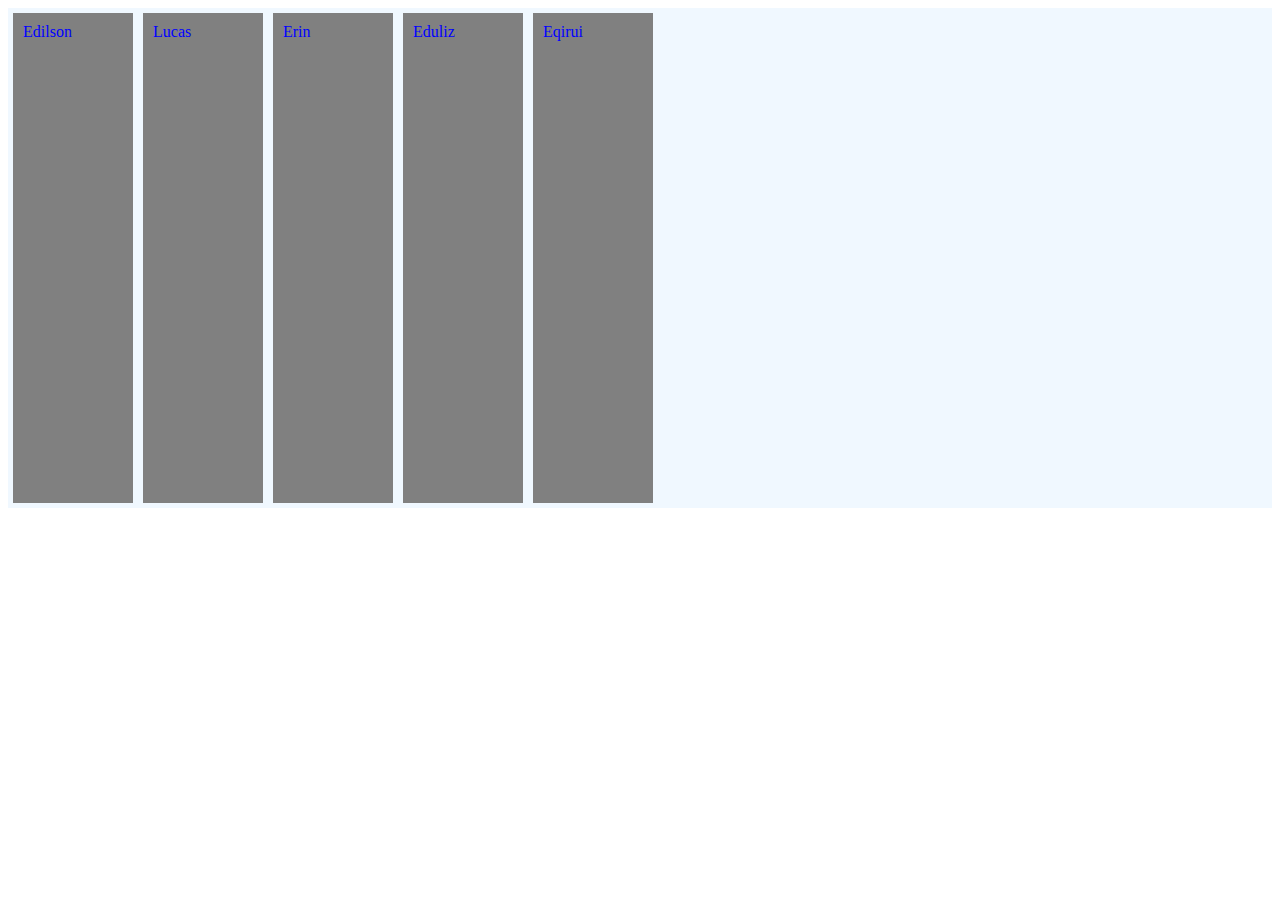
<file: como-funciona-o-flex-do-css/index.html>
<!doctype html>
<html lang="pt-pt">
	<head>
		<title>Decorando mensagens</title>
		<link rel="stylesheet" type="text/css" href="estilo.css"/>
	</head>
	<body>
		<div class="container">
			<span class="article article-1">Edilson</span>
			<span class="article article-2">Lucas</span>
			<span class="article article-3">Erin</span>
			<span class="article article-4">Eduliz</span>
			<span class="article article-5">Eqirui</span>
		</div>
		
	</body>
</html>
</file>
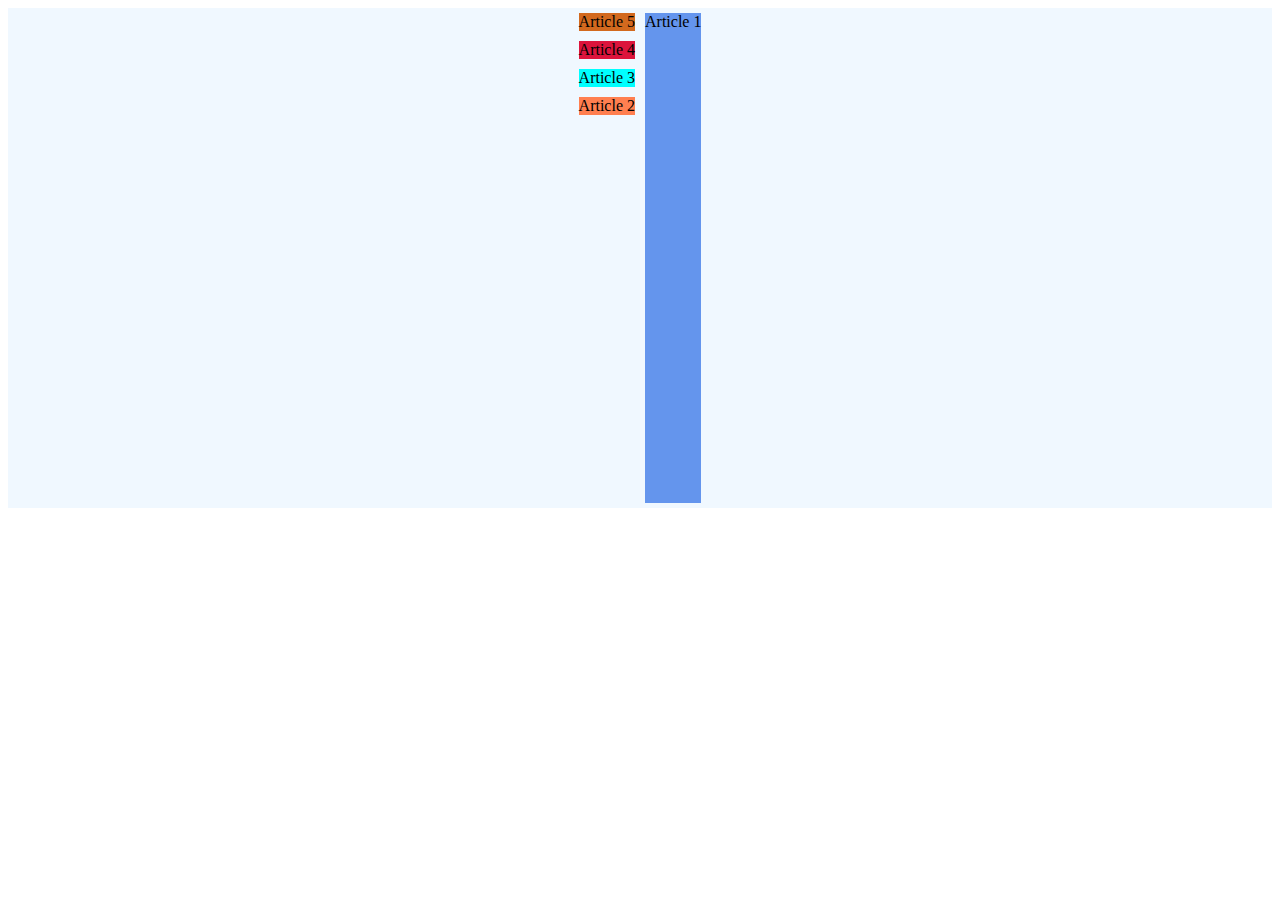
<file: como-usar-as-propriedades-do-filho-do-flex/index.html>
<!doctype html>
<html lang="pt-pt">
	<head>
		<title>Usando Flex</title>
		<link rel="stylesheet" type="text/css" href="estilo.css"/>
	</head>
	<body>
		<section class="articles">
			<article class="article article-01">Article 1</article>
			<article class="article article-02">Article 2</article>
			<article class="article article-03">Article 3</article>
			<article class="article article-04">Article 4</article>
			<article class="article article-05">Article 5</article>
		</section>
	</body>
</html>
</file>
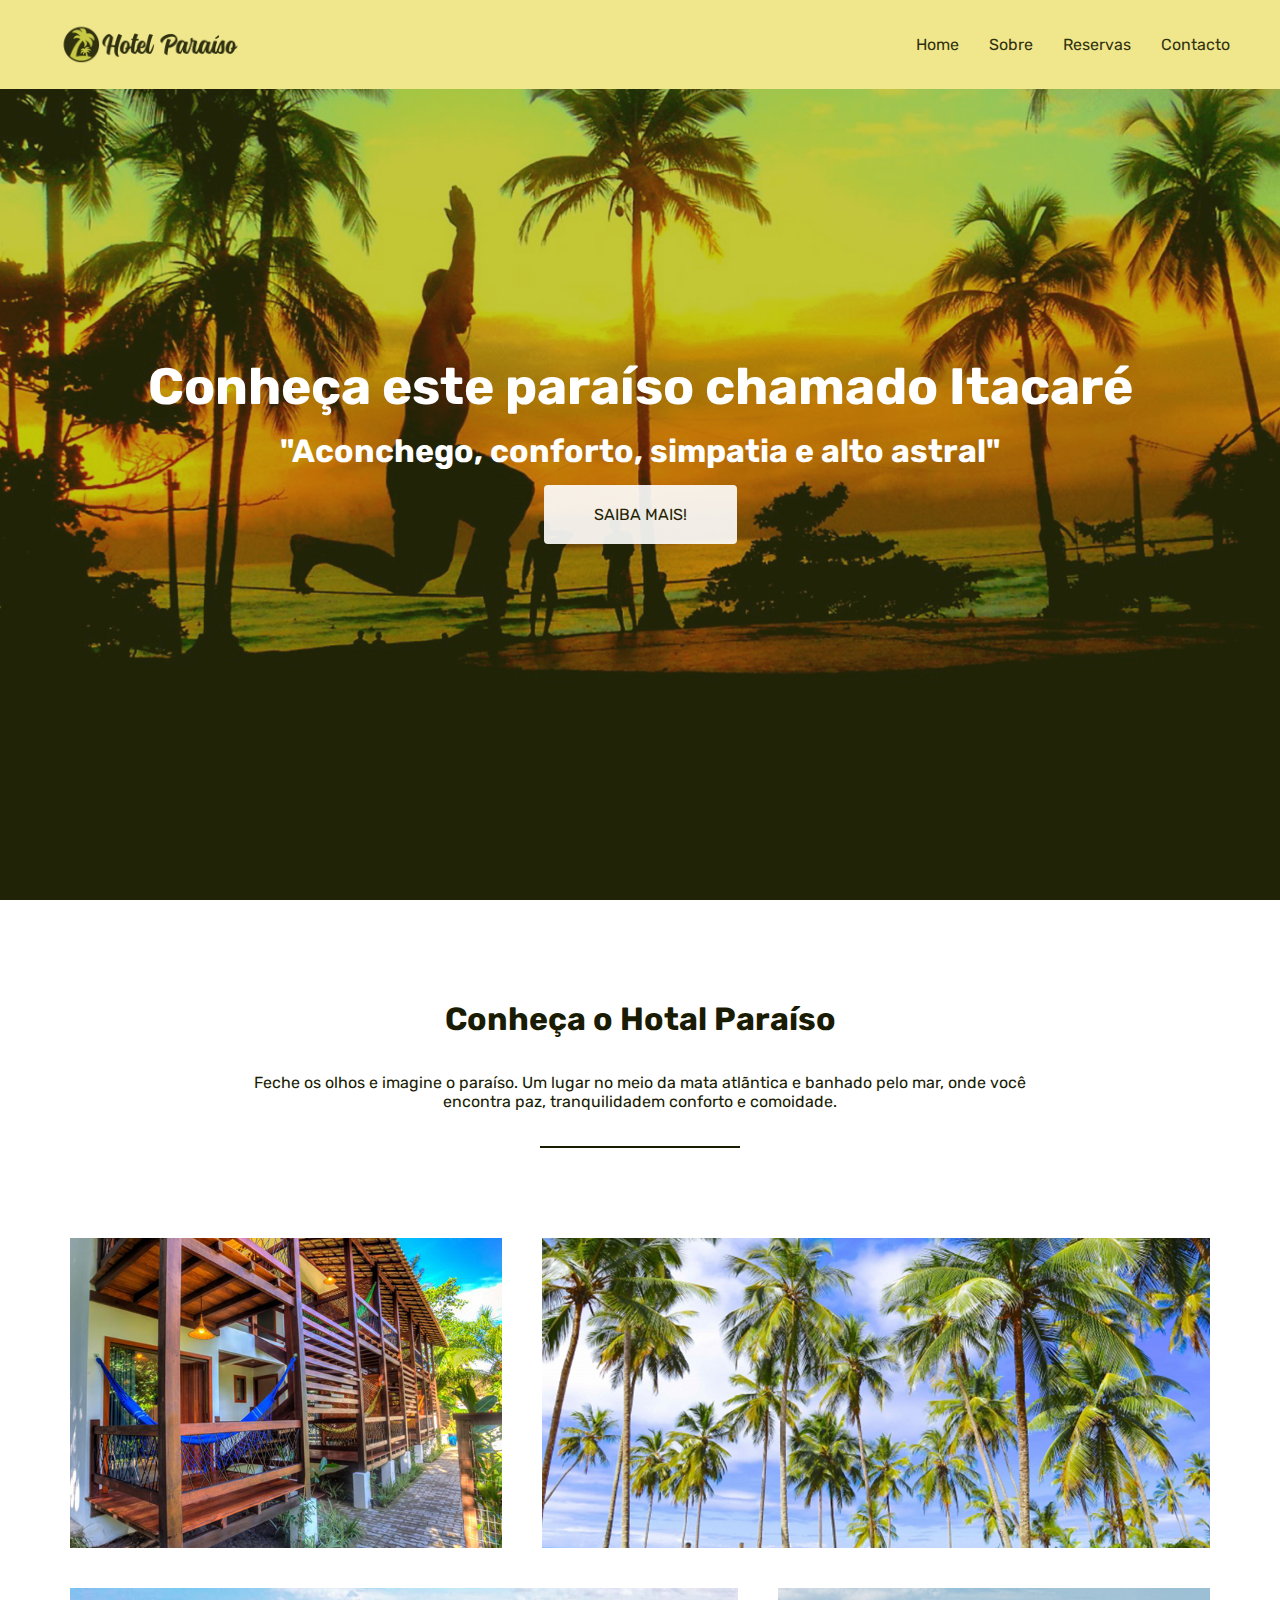
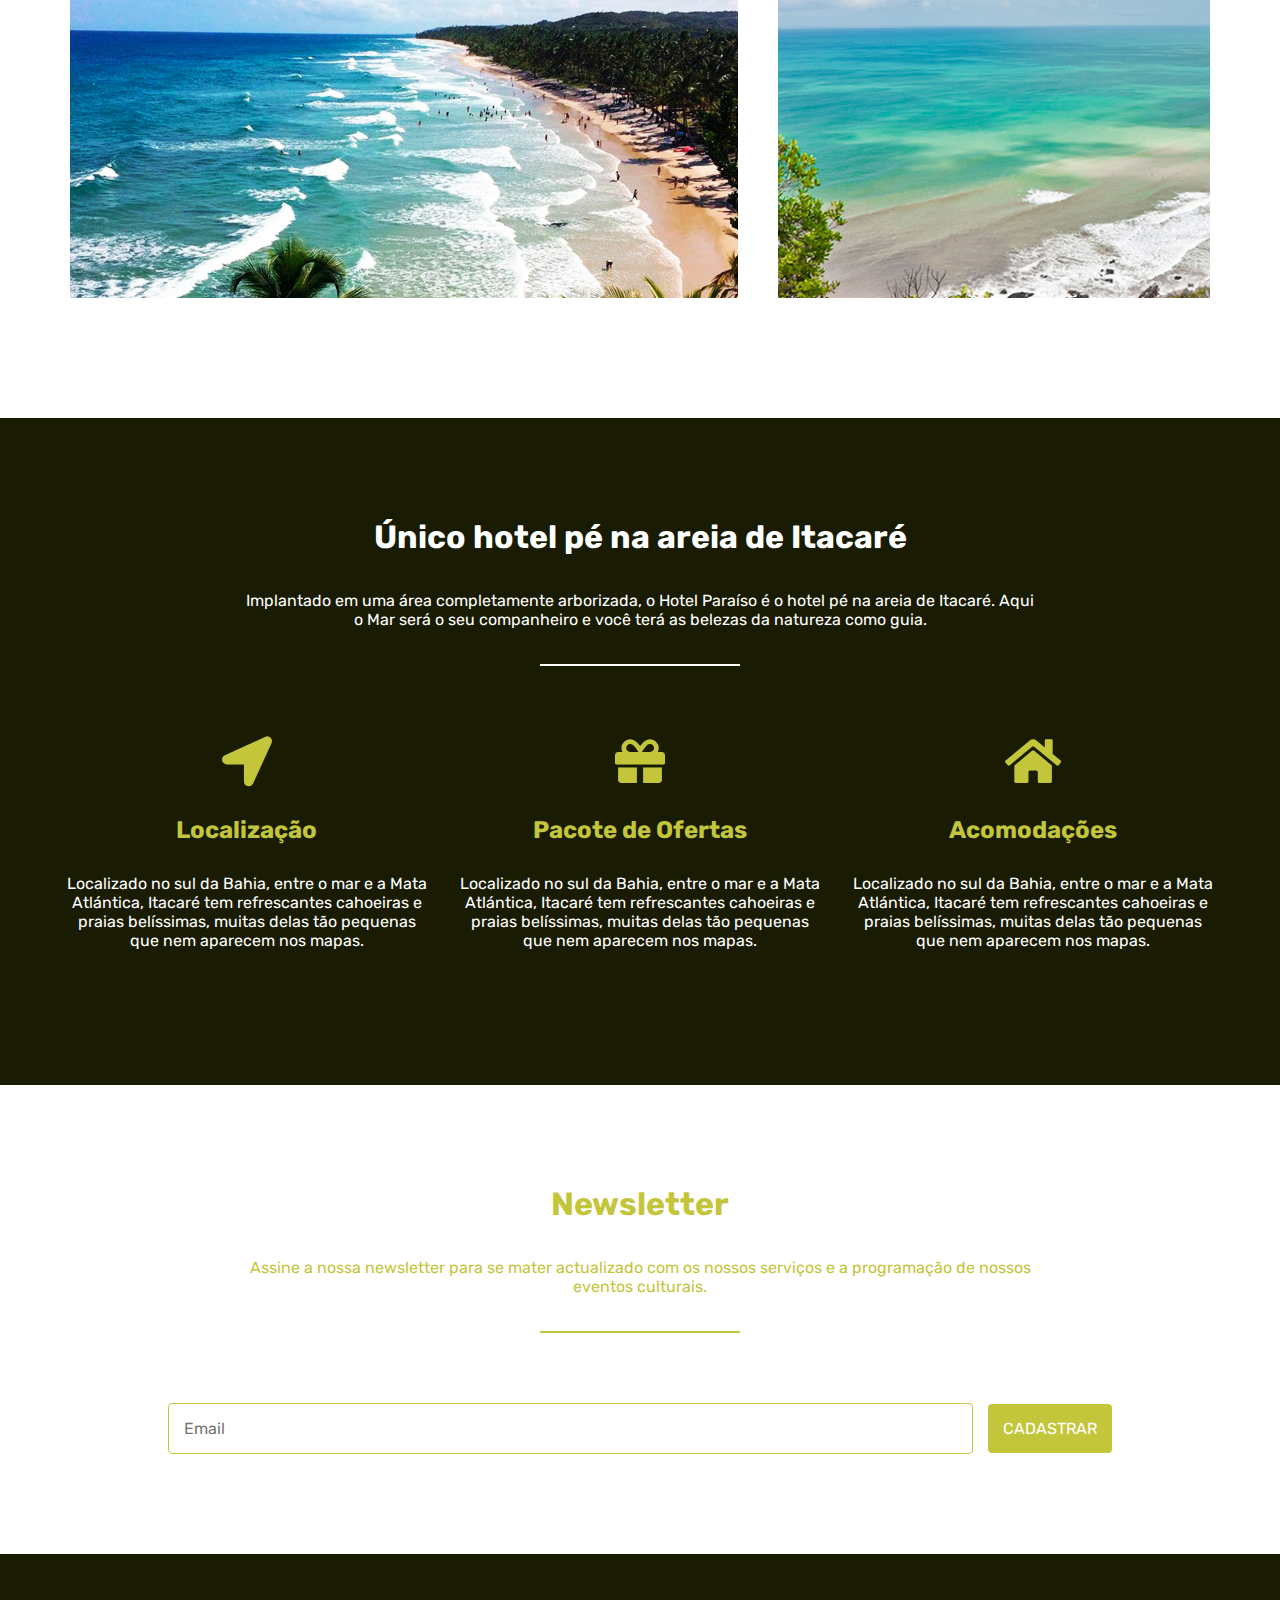
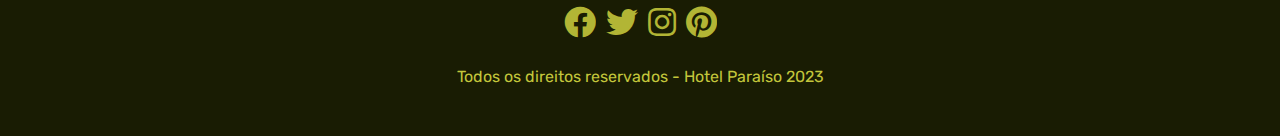
<file: project-final/index.html>
<!doctype html>
<html lang="pt-pt">
	<head>
	<meta charset="utf-8">
		<title>Flex Box Projecto Completo || Hotel Paraíso</title>
		
		<link rel="stylesheet" href="https://use.fontawesome.com/releases/v5.0.12/css/all.css">
		<link href="https://fonts.googleapis.com/css2?family=Rubik:ital,wght@0,300;0,400;0,500;0,700;0,900;1,300;1,400;1,500;1,700;1,900&display=swap" rel="stylesheet">
		<link rel="stylesheet" type="text/css" href="css/estilo.css"/>
	</head>
	<body>
	
	<!--Cabeçalho: Logo e Menu-->
		<header>
			<a href="index.html"><img src="img/logo.png" alt="Hotel Paraiso"></a>
			
			<nav>
				<ul>
					<li><a href="index.html">Home</a></li>
					<li><a href="">Sobre</a></li>
					<li><a href="">Reservas</a></li>
					<li><a href="">Contacto </a></li>
				</ul>
			</nav>
		</header>
		<!--Cabeçalho: Logo e Menu: End-->
		
		<!-- Section - Hero Image-->
		<section class="hero">
			<h1>Conheça este paraíso chamado Itacaré</h1>
			<h3>"Aconchego, conforto, simpatia e alto astral"</h3>
			<a class="btn" href="#">Saiba mais!</a>
		</section>
		<!--Hero Image: End-->
		
		<!-- Section - Conheça o hotel-->
		<section class="conheca-o-hotel">
			
			<h3>Conheça o Hotal Paraíso</h3>
			<p>Feche os olhos e imagine o paraíso. Um lugar no meio da mata atlãntica e banhado pelo mar, onde você encontra paz, tranquilidadem conforto e comoidade.</p>
			<hr>
			<ul class="grid">
				<li class="small" style="background-image: url('img/itacare-01.jpg');"></li>
				<li class="large" style="background-image: url('img/itacare-02.jpg');"></li>
				<li class="large" style="background-image: url('img/itacare-03.jpg');"></li>
				<li class="small" style="background-image: url('img/itacare-04.jpg');"></li>
			</ul>
		</section>
		<!--Conheça mais o hotel: End-->
		
		<!--Section - Carateristica: Begin-->
		<section class="caracteristicas">
			<h3>Único hotel pé na areia de Itacaré</h3>
			<p>Implantado em uma área completamente arborizada, o Hotel Paraíso é o hotel pé na areia de Itacaré. Aqui o Mar será o seu companheiro e você terá as belezas da natureza como guia.</p>
			<hr>
			<ul class="grid">
				<li>
					 <i class="fas fa-location-arrow"></i>
					 <h4>Localização</h4>
					 <p>Localizado no sul da Bahia, entre o mar e a Mata Atlántica, Itacaré tem refrescantes cahoeiras e praias belíssimas, muitas delas tão pequenas que nem aparecem nos mapas.
				</li>
				<li>
					 <i class="fas fa-gift "></i>
					 <h4>Pacote de Ofertas</h4>
					 <p>Localizado no sul da Bahia, entre o mar e a Mata Atlántica, Itacaré tem refrescantes cahoeiras e praias belíssimas, muitas delas tão pequenas que nem aparecem nos mapas.
				</li>
				<li>
					 <i class="fas fa-home"></i>
					 <h4>Acomodações</h4>
					 <p>Localizado no sul da Bahia, entre o mar e a Mata Atlántica, Itacaré tem refrescantes cahoeiras e praias belíssimas, muitas delas tão pequenas que nem aparecem nos mapas.
				</li>
			</ul>
		</section>
		<!--Section - Carateristica: End-->
		
		<!--Section - Newsletter: Begin-->
		<section class="newsletter">
			<h3>Newsletter</h3>
			<p>Assine a nossa newsletter para se mater actualizado com os nossos serviços e a programação de nossos eventos culturais.</p>
			<hr>
			<form>
				<input type="text" placeholder="Email">
				<button>Cadastrar</button>
			</form>
		</section>
		<!--Section - Newsletter: End-->
		
		<footer>
			<ul>
				<li><a href="#"><i class="fab fa-facebook"></i></a></li>
				<li><a href="#"><i class="fab fa-twitter"></i></a></li>
				<li><a href="#"><i class="fab fa-instagram"></i></a></li>
				<li><a href="#"><i class="fab fa-pinterest"></i></a></li>
			</ul>
			<p>Todos os direitos reservados - Hotel Paraíso 2023</p>
		</footer>
	</body>
</html>
</file>
<file: como-funciona-o-flex-do-css/estilo.css>
.container{
	display: flex;
	background: aliceblue;
	height: 500px;
	
	flex-direction: row;
	/*
	*Valores possiveis para flex-direction:
	**row *(padrao)
	*colums
	*row-reverse
	*column-reverse
	*/
	
	flex-wrap: nowrap;
	/*
	*Valores para flex-wrap:
	*no-wrap *(padrao)
	*wrap
	*wrap-reverse
	*/
	
	flex-flow: row wrap;
	/*
	*Valores para flex-flow:
	* #flex-direction #flex-wrap
	*/
	
	justify-content: flex-start;
	/*
	*Valores para justufy-content:
	*flex-start
	*flex-end
	*center
	*space-between
	*space-around
	*/
	
	align-items:stretch;
	/*
	*Valores para align-items:
	*stretch *(padrao)
	*flex-end
	*flex-start
	*center
	*baseline
	*/
	
	align-content: stretch;
	/*
	*Valores para align-content:
	*stretch *(padrao)
	*flex-start
	*flex-end
	*center
	*space-between
	*space-around
	*/
	
}
.article{
	color: blue;
	padding: 10px;
	margin: 5px;
	background: gray;
	width:100px;
}
</file>
<file: como-usar-as-propriedades-do-filho-do-flex/estilo.css>
.articles{
	background-color: aliceblue;
	height: 500px;
	display: flex;
	flex-flow: column wrap;
	align-content: center;
	
}

.articles .article{
	background-color: CornflowerBlue;
	margin: 5px;
	/*flex-grow: 0;*/
}

.articles .article-01{
	background-color: chartrouse;
	order: 5;
	flex-basis: 100%;
}

.articles .article-02{
	background-color: coral;
	order: 4;
	/*flex-grow: 1;*/
}
.articles .article-03{
	background-color: cyan;
	order: 3;
}
.articles .article-04{
	background-color: crimson;
	order: 2;
}
.articles .article-05{
	background-color: chocolate;
	order: 1;
	align-self: center;
	/*flex-grow: 1;*/
	
}
</file>
<file: project-final/css/estilo.css>
/*
*Begin
*RESET CSS
*/
*{
	margin:0;
	padding: 0; 
	font-size: 100%; /* Como vamos trabalhar com unidades de medida relaiva para representar as fonts, o em é relativo ao body, nesse caso, 100% do body */
	box-sizing: border-box;/* Para não problemas com os paddings */
	font-family: 'Rubik', sans-serif;
}

ul{
	list-style:none; /* Estilo da lista, é nenhum*/
}

a{
	text-decoration: none;
	cursor: pointer;
	opacity: 0.9; /* o quanto vai ser opaco, sem cor*/
}
a:hover{
	opacity: 1;
}
/*
*RESET CSS
*End
*/


/*
*Begin
* Header
* Cabeçalho: Logo e Menu
*/
header{
	background: khaki;
	width: 100%;
	position: absolute; /* Colocamos o header como absolute em relacao ao body porque queremos que no fututro ele fique por cima do efeito hero */
	top: 0;
	left: 0;
	display: flex; /* Para trabalharmos no alinhamento */
	justify-content: space-between; /* adicionamos um espaámento entre os objectos com justify-content: space-between */
	align-items: center; /* Adicionar um alinhamento vertical | up and down, o conteudo do objecto ficara no centro*/
	padding: 20px 50px; /* 20px top and bottom, 50px right and left */
}

/* Tratando a imagem do Header*/
header img{
	width: 200px;/* Largura da imagem*/
}

/* Tratando a lista do menu*/
header nav ul{
	display: flex; /* Para deixar o menu em linha horizontal */
}
header nav ul li a{
	color: #191c03; /* Cor do links do menu */
}
header nav ul li{
	margin: 0 15px; /* Adicionar espaçamento entre as li(elementos do ul), ele vai adicionar do lado esquerdo e direito o espaço, infelizmento o primeiro item não deve ter e o ultimo item também, entao vamos selecionar o útimo item e o primeiro e depois remover os espaços */
}
header nav ul li:first-child{/*Usamos o :first-child para selecionar o primeiro filho o objecto; */
	margin-left: 0; 
}
header nav ul li:last-child{ /*Usamos o :last-child para selecionar o último filho do objecto */
	margin-right: 0;
}
/*
* Header
* End
*/

/*
* Begin
* Hero
* Hero e o texto no centro
*/
.hero{
	background-image: url(../img/hero.jpg); /* O fundo será a imagem que queremos colocar no hero */
	background-size: cover; /* Esta proprindade é usada quando queremos cobrir todo o interior do elemento, mesmo se tiver mos de esticar(stretch the) a imagem ou tivermos de cortar algumas bordas da imagem. */
	min-height: 100vh; /* 100vh é equivalente a 100% mas é relativa a altura do container nesse caso VH = viewport height*/
	color: #fff;
	text-align: center;
	display: flex; /**/
	justify-content: center; /* faz o alinhamento horizontal */
	align-items: center;/* Faz o alinhamento vertical */ 
	flex-direction: column; /* Fez com que o <h1>, <h3> e <a> fossem renderizados, programados, organizados em colunas. um em cima do outro. */
}
.hero h1{
	font-size: 3.2rem; 
	margin-bottom: 15px;
}
.hero h3{
	font-size: 2rem;
	margin-bottom: 15px;
}
.hero .btn{
	background-color: #fff;
	border-radius: 4px; /* Bordas aredondadas */
	color: #191c03;
	padding: 20px 50px;
	text-transform: uppercase;
}
/*
* Hero
* Hero e o texto no centro
* End
*/


/*
* Begin
* Hotel
* Conheça o Hotel
*/
.conheca-o-hotel{
	display: flex; /**/
	flex-direction: column; /* Para o browser renderizar em coluna um em cima do outro */
	align-items: center; /*Para os elementos ficarem no centro na linha horizontal*/
	padding: 100px 50px;
}
.conheca-o-hotel h3{
	color: #191c03;
	font-size: 2rem;
	margin-bottom: 35px;
	text-align: center;
}
.conheca-o-hotel p{
	color: #191c03;
	text-align: center;
	max-width: 800px; /* Define a largura maxima do elemento, se a alargura for maior que a alargura maxiam definida entao o elemento vai ganhar altura(height) se for menor a propriedade não tera efeito. */
	margin-bottom: 35px;
}
.conheca-o-hotel hr{
	width: 200px;
	height: 2px;
	background-color: #191c03;
	margin-bottom: 70px;
	border: none;
}

.conheca-o-hotel ul.grid{
	width: 100%;
	display: flex;
	flex-wrap: wrap; /*Permitir a quebra de tela, é como se dissessimos ao browser, embrulha o conteudo como ele deve ficar. */
}
.conheca-o-hotel ul.grid li{
	height: 350px;
	padding: 20px;
	border-radius: 4px;
	background-clip: content-box; /* Especifica quão distante o background deve fazer dentro do objecto, podendo ser est border-box(valor padrão) este defini que o funco deve ficar por de tras da borda, tem o padding-box este define que o conteúdo deva ficar dentro da borda, no devera alcançar a borda, te por último o content-box este define que o fundo somente fique por detras do conteudo enao do objecto inteiro, nexte caso se o elemento tiver padding o fundo nao afectara o padding  */
	background-size: cover; /* Esta proprindade é usada quando queremos cobrir todo o interior do elemento, mesmo se tiver mos de esticar(stretch the) a imagem ou tivermos de cortar algumas bordas da imagem. */
	background-position: center; /* define a posição do fundo dentro do elemtno se ele ira ficar em cima, no lado, centro etc. */
}

.conheca-o-hotel ul.grid li.small{
	flex-basis: 40%; /* Estamos definindo a largura(comprimento) inicial do objecto */
}
.conheca-o-hotel ul.grid li.large{
	flex-basis: 60%;/* Estamos definindo a largura(comprimento) inicial do objecto */
}
/*
* Hotel
* Conheça o hotel
* End
*/

/*
* Begin
* Section
* Carateristicas
*/
.caracteristicas{
	background-color: #191c03;
	display: flex; /**/
	flex-direction: column; /* Para o browser renderizar em coluna um em cima do outro */
	align-items: center; /*Para os elementos ficarem no centro na linha horizontal*/
	padding: 100px 50px;
}
.caracteristicas h3{
	color: #fff;
	font-size: 2rem;
	margin-bottom: 35px;
	text-align: center;
}
.caracteristicas p{
	color: #fff;
	text-align: center;
	max-width: 800px; /* Define a largura maxima do elemento, se a alargura for maior que a alargura maxiam definida entao o elemento vai ganhar altura(height) se for menor a propriedade não tera efeito. */
	margin-bottom: 35px;
}
.caracteristicas hr{
	width: 200px;
	height: 2px;
	background-color: #fff;
	margin-bottom: 70px;
	border: none;
}

.caracteristicas ul.grid{
	width: 100%;
	display: flex;
}

.caracteristicas ul.grid li{
	padding: 0 15px;
	text-align: center;
}
.caracteristicas ul.grid li i{
	color: #c3c63b;
	font-size: 50px;
	margin-bottom: 30px;
}

.caracteristicas ul.grid li h4{
	color: #c3c63b;
	font-size: 1.5rem;
	margin-bottom: 30px;
}
.caracteristicas ul.grid li p{
	color: #fff;
}
/*
* End
* Section
* Carateristicas
*/

/*
* Begin
* Newaletter
*/
.newsletter{
	display: flex;
	flex-direction: column;
	align-items: center;
	padding: 100px 50px;
	justify-content: center;
}
.newsletter h3{
	color: #c3c63b;
	font-size: 2rem;
	margin-bottom: 35px;
	text-align: center;
}
.newsletter p{
	color: #c3c63b;
	text-align: center;
	max-width: 800px; /* Define a largura maxima do elemento, se a alargura for maior que a alargura maxiam definida entao o elemento vai ganhar altura(height) se for menor a propriedade não tera efeito. */
	margin-bottom: 35px;
}
.newsletter hr{
	width: 200px;
	height: 2px;
	background-color: #c3c63b;
	margin-bottom: 70px;
	border: none;
}

.newsletter form{
	display: flex;
	align-items: center;
	justify-content: center;
	flex-wrap: wrap;
	width: 80%;
}
.newsletter form input{
	padding: 15px;
	border: 1px solid #c3c63b;
	border-radius: 4px;
	margin-right: 15px;
	flex: 1;
}

.newsletter form button{
	padding: 15px;
	background-color: #c3c63b;
	text-transform: uppercase;
	border: none;
	border-radius: 4px;
	color: #fff;
}
/*
* End
* Section
* Newsletter
*/


/*
* Begin
* Footer
*/
footer{
	display: flex;
	flex-direction: column;
	background-color: #191c03;
	padding: 50px 0;
	align-items: center;
}
footer ul{
	display: flex;
	margin-bottom: 25px;
}
footer ul li{
	margin-right: 10px;
}
footer ul li:last-child{
	margin-right: 0;
}
footer ul li a{
	color: #c3c63b;
	font-size: 2rem;
}
footer p{
	color: #c3c63b;
	justify-content: center;
}
/*
* End
* Section
* Footer
*/


/*
* Begin
* Breakpoint
*/
/*Quando atingir 700px será aplicado as regras que estão aqui! */
@media (max-width: 700px){
/*
*Begin
* Header
* Cabeçalho: Logo e Menu
*/
	header{
		flex-direction: column; /* Fará os elementos ficarem em coluna, todos os elementos denttro deste containeir ficarão em forma de uma coluna; de cima para baixo */
	}
	header a img {
		margin-bottom: 15px;
	} 
/*
* Header
* End
*/

/*
* Begin
* Hero
* Hero e o texto no centro
*/
	.hero h1{
		font-size: 2.5rem;
	}
	.hero h3{
		font-size: 1.5rem;
	}
/*
* End
* Hero
* Hero e o texto no centro
*/

/*
* Begin
* Hotel
* Conheça o Hotel
*/
	.conheca-o-hotel ul.grid li.small, .conheca-o-hotel ul.grid li.large{
		flex-basis: 100%
	}
/*
* Hotel
* Conheça o hotel
* End
*/

/*
	* Begin
* Newaletter
*/
.newsletter form input{
	flex-basis: 100%;
	margin-bottom: 15px;
}

/*
* End
* Section
* Newsletter
*/

}

/*
* Begin
* BreakPoint
*/

/*
* Begin
* Breakpoint
*/
/*Quando atingir 700px será aplicado as regras que estão aqui! */
@media (max-width: 850px){
	/*
* Begin
* Section
* Carateristicas
*/
.caracteristicas ul.grid{
	flex-direction: column; /* Mudamos a direção dos item para column, que é de cima para baixo; */
}
/*
* End
* Section
* Carateristicas
*/





}
/*
* Begin
* BreakPoint
*/
</file>
